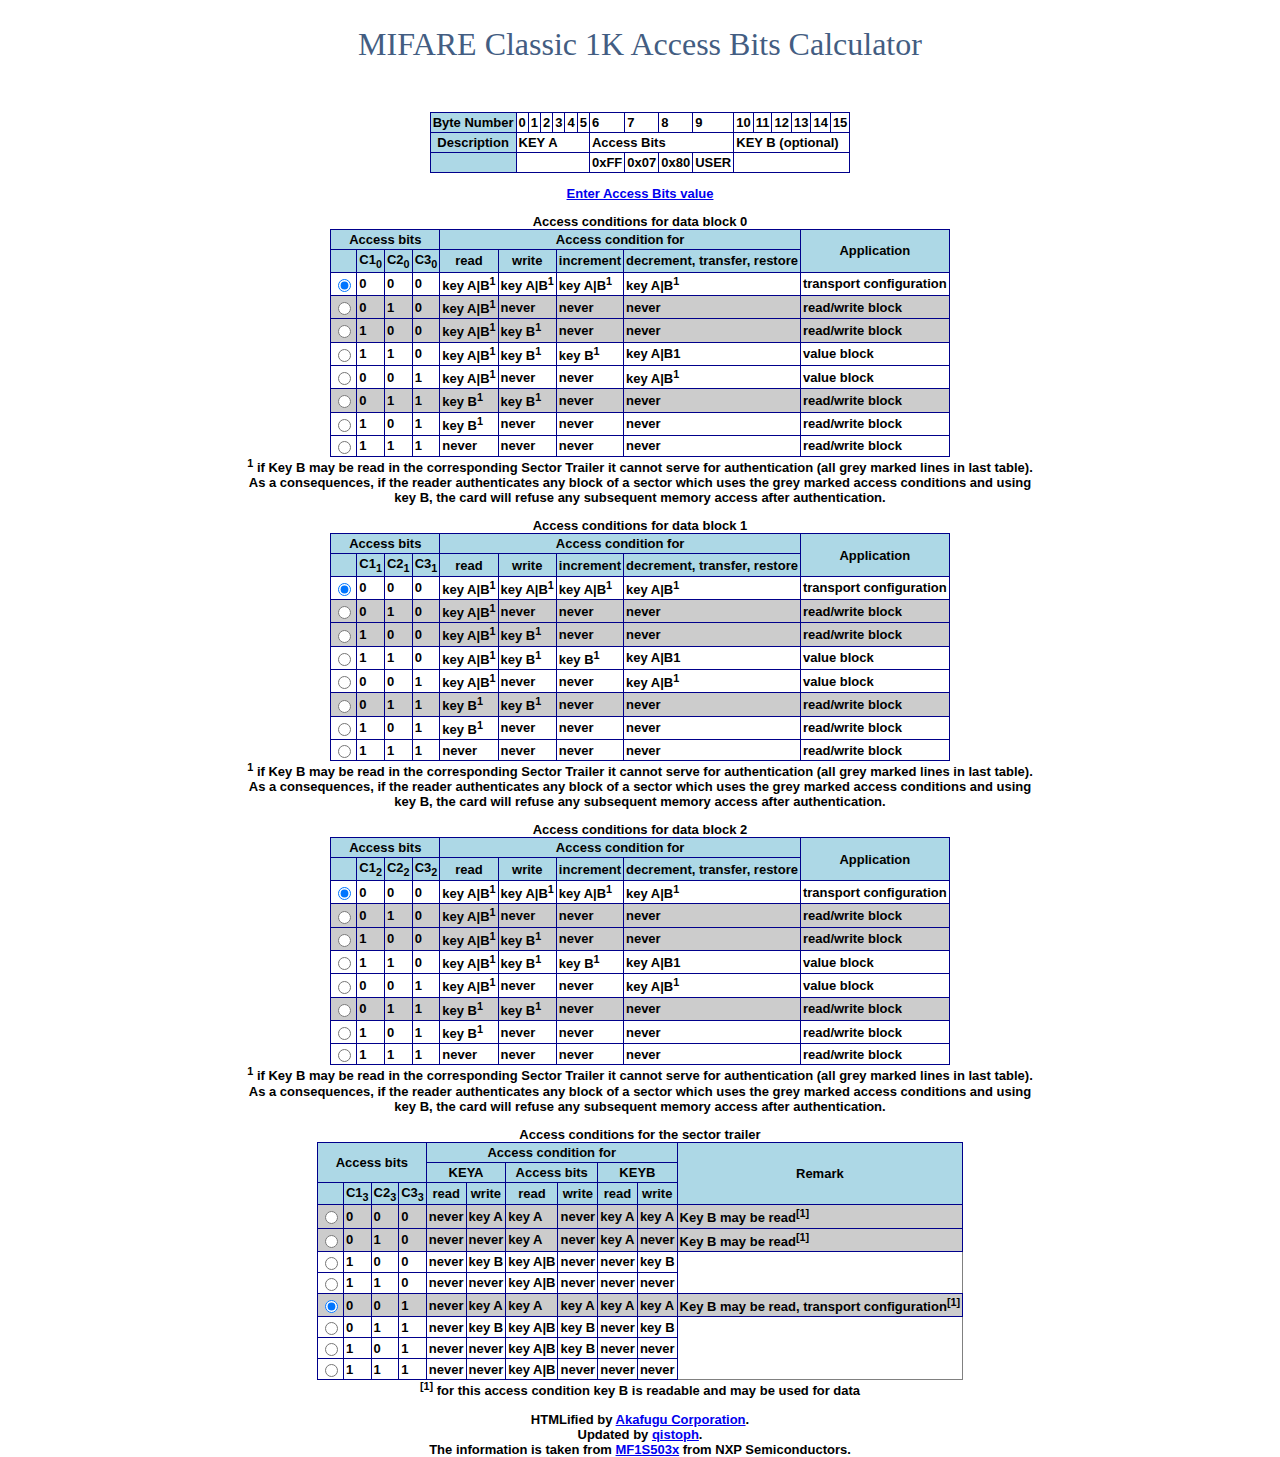
<file: index.html>
﻿<!DOCTYPE html PUBLIC "-//W3C//DTD XHTML 1.0 Transitional//EN" "http://www.w3.org/TR/xhtml1/DTD/xhtml1-transitional.dtd">

<html xmlns="http://www.w3.org/1999/xhtml">
<head>
    <title>MIFARE Classic 1K Access Bits Calculator</title>
</head>
<body>

<center><br /><font style="color:#435d82;" size="6">MIFARE Classic 1K Access Bits Calculator</font></center><br /><br />
<!--Widget Code Starts-->
<script type='text/javascript'>
    wWidth = "800px"; 
    wHeight = "195px";
    document.write('<div id="mifareWidget"></div>');
    document.write('<scr'+'ipt type="text/JavaScript" src="mifareWidget/WidgetCreate.js"></scr'+'ipt>');
</script>
<!--Widget Code Ends-->

</body>
</html>
</file>
